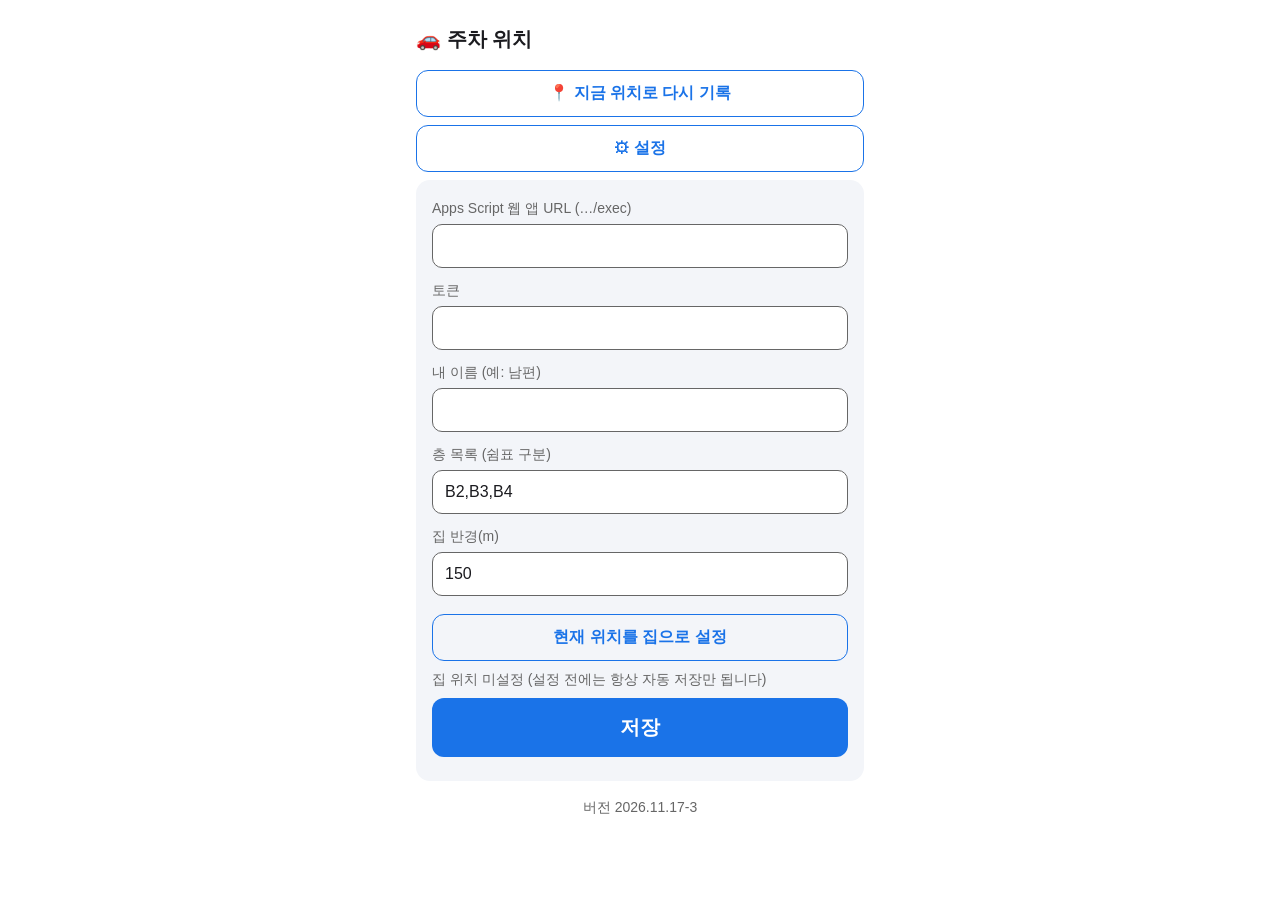
<file: index.html>
<!doctype html>
<html lang="ko">
<head>
<meta charset="utf-8">
<meta name="viewport" content="width=device-width,initial-scale=1">
<title>주차 위치</title>
<link rel="manifest" href="manifest.webmanifest">
<meta name="theme-color" content="#1a73e8">
<link rel="icon" href="icon-192.png">
<link rel="apple-touch-icon" href="icon-192.png">
<link rel="stylesheet" href="style.css?v=2026.11.17-3">
</head>
<body>
<h1>🚗 주차 위치</h1>

<!-- 진행 상태 -->
<div class="card" id="run" hidden>
  <div id="msg" class="big">위치 확인 중…</div>
  <div id="sub" class="mut"></div>
  <div id="floorBox" hidden>
    <p class="mut">몇 층에 주차했나요?</p>
    <div class="floors" id="floors"></div>
  </div>
  <button class="sec" id="retry" hidden>다시 시도</button>
</div>

<!-- 최근 기록 -->
<div class="card" id="last" hidden>
  <div class="mut">가장 최근 주차</div>
  <div class="big" id="lastFloor"></div>
  <div class="mut" id="lastInfo"></div>
  <div id="lastFloorBox" hidden>
    <div class="mut" style="margin-top:10px">층 입력 / 수정</div>
    <div class="floors small" id="lastFloors"></div>
  </div>
  <a class="btn sec" id="lastMap" target="_blank" rel="noopener">지도에서 보기</a>
</div>

<!-- 최근 기록 목록 -->
<div class="card" id="hist" hidden>
  <div class="mut">최근 기록 (탭하면 지도)</div>
  <ul id="histList"></ul>
</div>

<button class="sec" id="again">📍 지금 위치로 다시 기록</button>
<button class="sec" id="toSetup">⚙ 설정</button>

<!-- 설정 -->
<div class="card" id="setup" hidden>
  <label>Apps Script 웹 앱 URL (…/exec)</label><input id="u" inputmode="url" autocapitalize="off">
  <label>토큰</label><input id="t" autocapitalize="off">
  <label>내 이름 (예: 남편)</label><input id="who">
  <label>층 목록 (쉼표 구분)</label><input id="fl">
  <label>집 반경(m)</label><input id="rad" inputmode="numeric">
  <button class="sec" id="setHome">현재 위치를 집으로 설정</button>
  <div class="mut" id="homeInfo"></div>
  <button id="save">저장</button>
</div>

<script>window.PARK_AUTO=false;window.PARK_SW='sw.js';</script>
<div class="mut" id="ver" style="text-align:center;margin-top:16px"></div>
<script src="app.js?v=2026.11.17-3"></script>
</body>
</html>
</file>
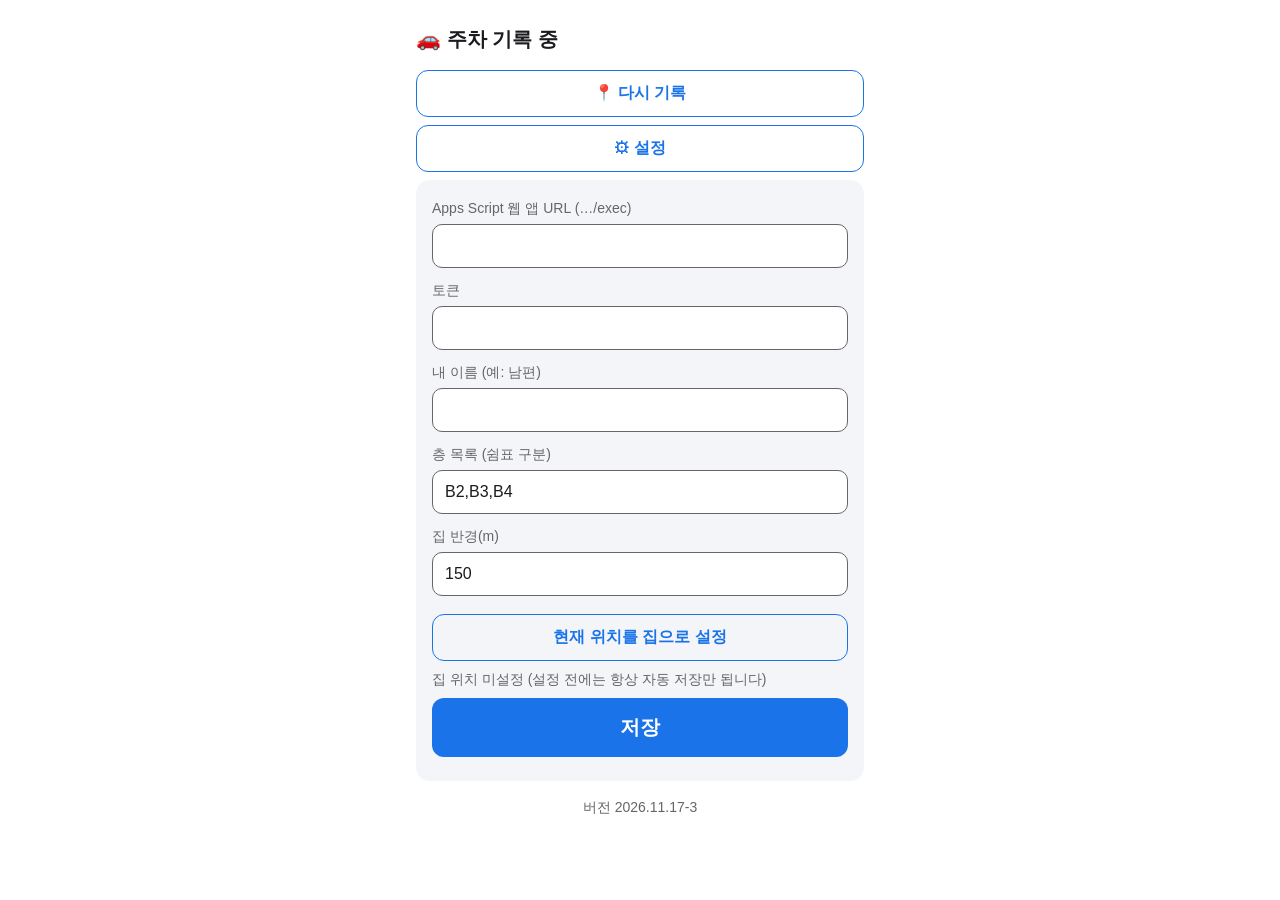
<file: rec/index.html>
<!doctype html>
<html lang="ko">
<head>
<meta charset="utf-8">
<meta name="viewport" content="width=device-width,initial-scale=1">
<title>주차 기록</title>
<link rel="manifest" href="manifest.webmanifest">
<meta name="theme-color" content="#1a73e8">
<link rel="icon" href="../icon-192.png">
<link rel="apple-touch-icon" href="../icon-192.png">
<link rel="stylesheet" href="../style.css?v=2026.11.17-3">
</head>
<body>
<h1>🚗 주차 기록 중</h1>

<!-- 진행 상태 -->
<div class="card" id="run" hidden>
  <div id="msg" class="big">위치 확인 중…</div>
  <div id="sub" class="mut"></div>
  <div id="floorBox" hidden>
    <p class="mut">몇 층에 주차했나요?</p>
    <div class="floors" id="floors"></div>
  </div>
  <button class="sec" id="retry" hidden>다시 시도</button>
</div>

<!-- 최근 기록 -->
<div class="card" id="last" hidden>
  <div class="mut">가장 최근 주차</div>
  <div class="big" id="lastFloor"></div>
  <div class="mut" id="lastInfo"></div>
  <div id="lastFloorBox" hidden>
    <div class="mut" style="margin-top:10px">층 입력 / 수정</div>
    <div class="floors small" id="lastFloors"></div>
  </div>
  <a class="btn sec" id="lastMap" target="_blank" rel="noopener">지도에서 보기</a>
</div>

<!-- 최근 기록 목록 -->
<div class="card" id="hist" hidden>
  <div class="mut">최근 기록 (탭하면 지도)</div>
  <ul id="histList"></ul>
</div>

<button class="sec" id="again">📍 다시 기록</button>
<button class="sec" id="toSetup">⚙ 설정</button>

<!-- 설정 -->
<div class="card" id="setup" hidden>
  <label>Apps Script 웹 앱 URL (…/exec)</label><input id="u" inputmode="url" autocapitalize="off">
  <label>토큰</label><input id="t" autocapitalize="off">
  <label>내 이름 (예: 남편)</label><input id="who">
  <label>층 목록 (쉼표 구분)</label><input id="fl">
  <label>집 반경(m)</label><input id="rad" inputmode="numeric">
  <button class="sec" id="setHome">현재 위치를 집으로 설정</button>
  <div class="mut" id="homeInfo"></div>
  <button id="save">저장</button>
</div>

<script>window.PARK_AUTO=true;window.PARK_SW='../sw.js';</script>
<div class="mut" id="ver" style="text-align:center;margin-top:16px"></div>
<script src="../app.js?v=2026.11.17-3"></script>
</body>
</html>
</file>
<file: style.css>
:root { --bg:#fff; --fg:#1b1b1f; --mut:#666; --card:#f3f5f9; --pri:#1a73e8; --ok:#188038; }
  @media (prefers-color-scheme: dark) {
    :root { --bg:#14161a; --fg:#eceef2; --mut:#9aa0aa; --card:#21242b; --pri:#6ea8ff; --ok:#5bd17f; }
  }
  * { box-sizing: border-box; }
  body { margin:0; padding:16px; background:var(--bg); color:var(--fg);
         font:16px/1.5 -apple-system,"Noto Sans KR",sans-serif; max-width:480px; margin:auto; }
  h1 { font-size:20px; margin:8px 0 16px; }
  .card { background:var(--card); border-radius:14px; padding:16px; margin-bottom:14px; }
  .big { font-size:22px; font-weight:700; }
  .mut { color:var(--mut); font-size:14px; }
  .ok { color:var(--ok); font-weight:700; }
  button, .btn { display:block; width:100%; padding:16px; margin:8px 0; border:0; border-radius:12px;
         background:var(--pri); color:#fff; font-size:20px; font-weight:700; text-align:center; text-decoration:none; }
  button.sec, .btn.sec { background:transparent; color:var(--pri); border:1.5px solid var(--pri); font-size:16px; padding:12px; }
  .floors { display:grid; grid-template-columns:repeat(3,1fr); gap:10px; }
  .floors button { font-size:26px; padding:22px 0; margin:0; }
  input { width:100%; padding:12px; margin:4px 0 10px; font-size:16px; border-radius:10px;
          border:1px solid var(--mut); background:var(--bg); color:var(--fg); }
  label { font-size:14px; color:var(--mut); }
  [hidden] { display:none !important; }
#histList { padding-left:18px; margin:6px 0 0; }
#histList li { margin:8px 0; }
#histList a { color:var(--fg); text-decoration:none; }
.floors.small button { font-size:18px; padding:12px 0; }
</file>
